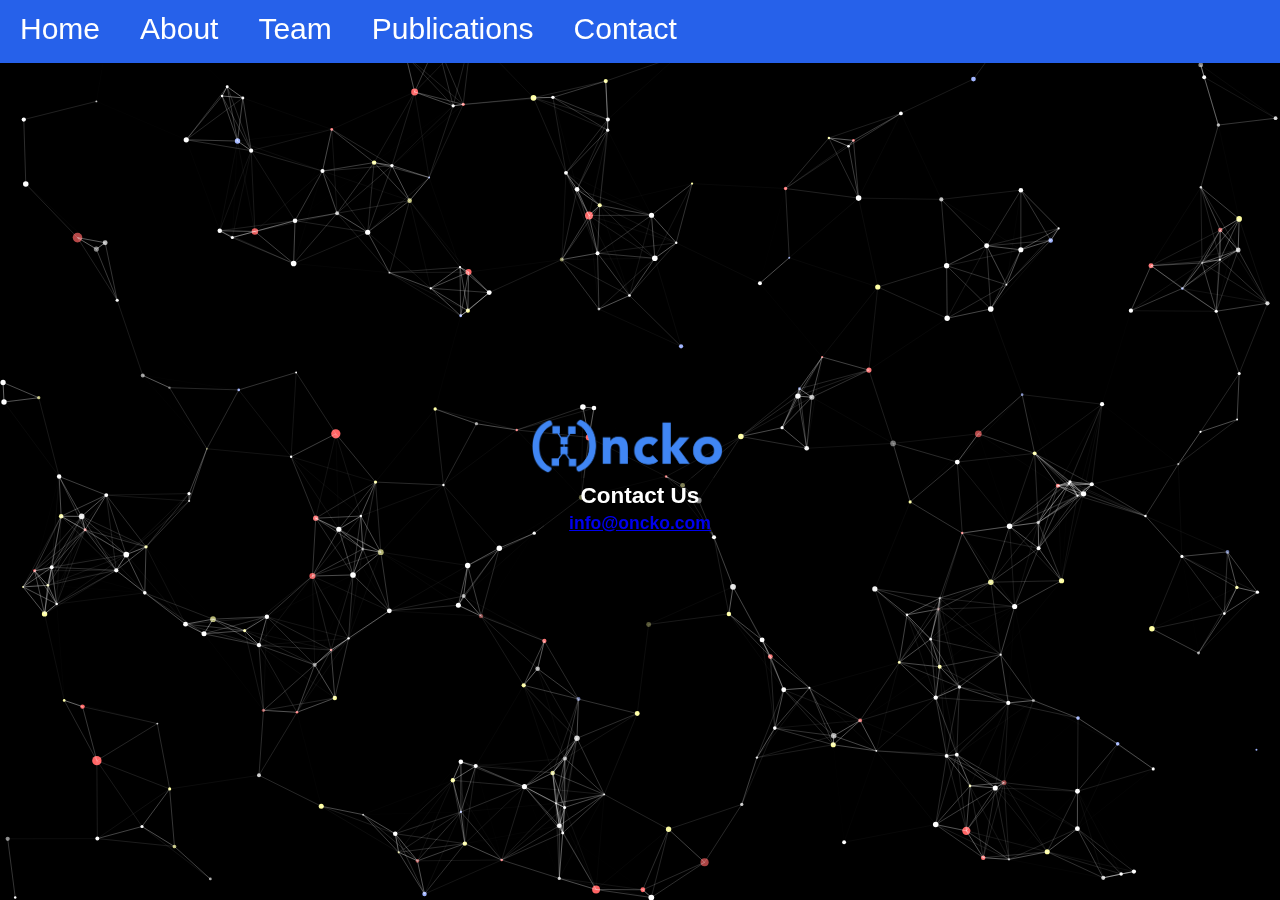
<file: contact.html>
<!DOCTYPE html>
<html lang="en">
<head>
  <meta charset="UTF-8">
  <meta name="viewport" content="width=device-width, initial-scale=1.0">

<!-- Favicon -->
  <link rel="apple-touch-icon" href="img/favicon/favicon-180px.png">
  <link rel="icon" type="image/png" sizes="32x32" href="img/favicon/favicon-32px.png">
  <link rel="icon" type="image/png" sizes="96x96" href="img/favicon/favicon-96px.png">
  <link rel="icon" type="image/png" sizes="144x144" href="img/favicon/favicon-144px.png">


  <title>Team</title>
  <link rel="stylesheet" href="styles.css">
  <link rel="stylesheet" href="https://unpkg.com/aos@next/dist/aos.css" />

</head>

<body>

<!-- Navbar Section -->
  <nav class="navbar">
    <ul>
      <li><a href="https://www.oncko.com">Home</a></li> <!-- Link to the Home Page -->
      <li><a href="https://www.oncko.com/about">About</a></li> <!-- Link to the About Page -->
      <li><a href="https://www.oncko.com/team">Team</a></li> <!-- Link to the Team Page -->
      <li><a href="https://www.oncko.com/publications">Publications</a></li> <!-- Link to the Publication Page -->
      <li><a href= "https://www.oncko.com/contact">Contact</a></li> <!-- Link to Contact Email -->
    </ul>
  </nav>


  <canvas id="starCanvas"></canvas>
  <div class="content">
      <a href="https://www.oncko.com"><img style="position: relative; right: 1vw; width:15vw;" src="img/logo.png" alt="onckologo">
  </a>

  <div style = "background-color: rgba(0, 0, 0, 0.5);">
  <h2>Contact Us</h2>
  <h3><a href= "mailto:info@oncko.com">info@oncko.com</a></h3>
  </div>

  
  </div>
  <script src="script.js"></script>
</body>
</html>
</file>
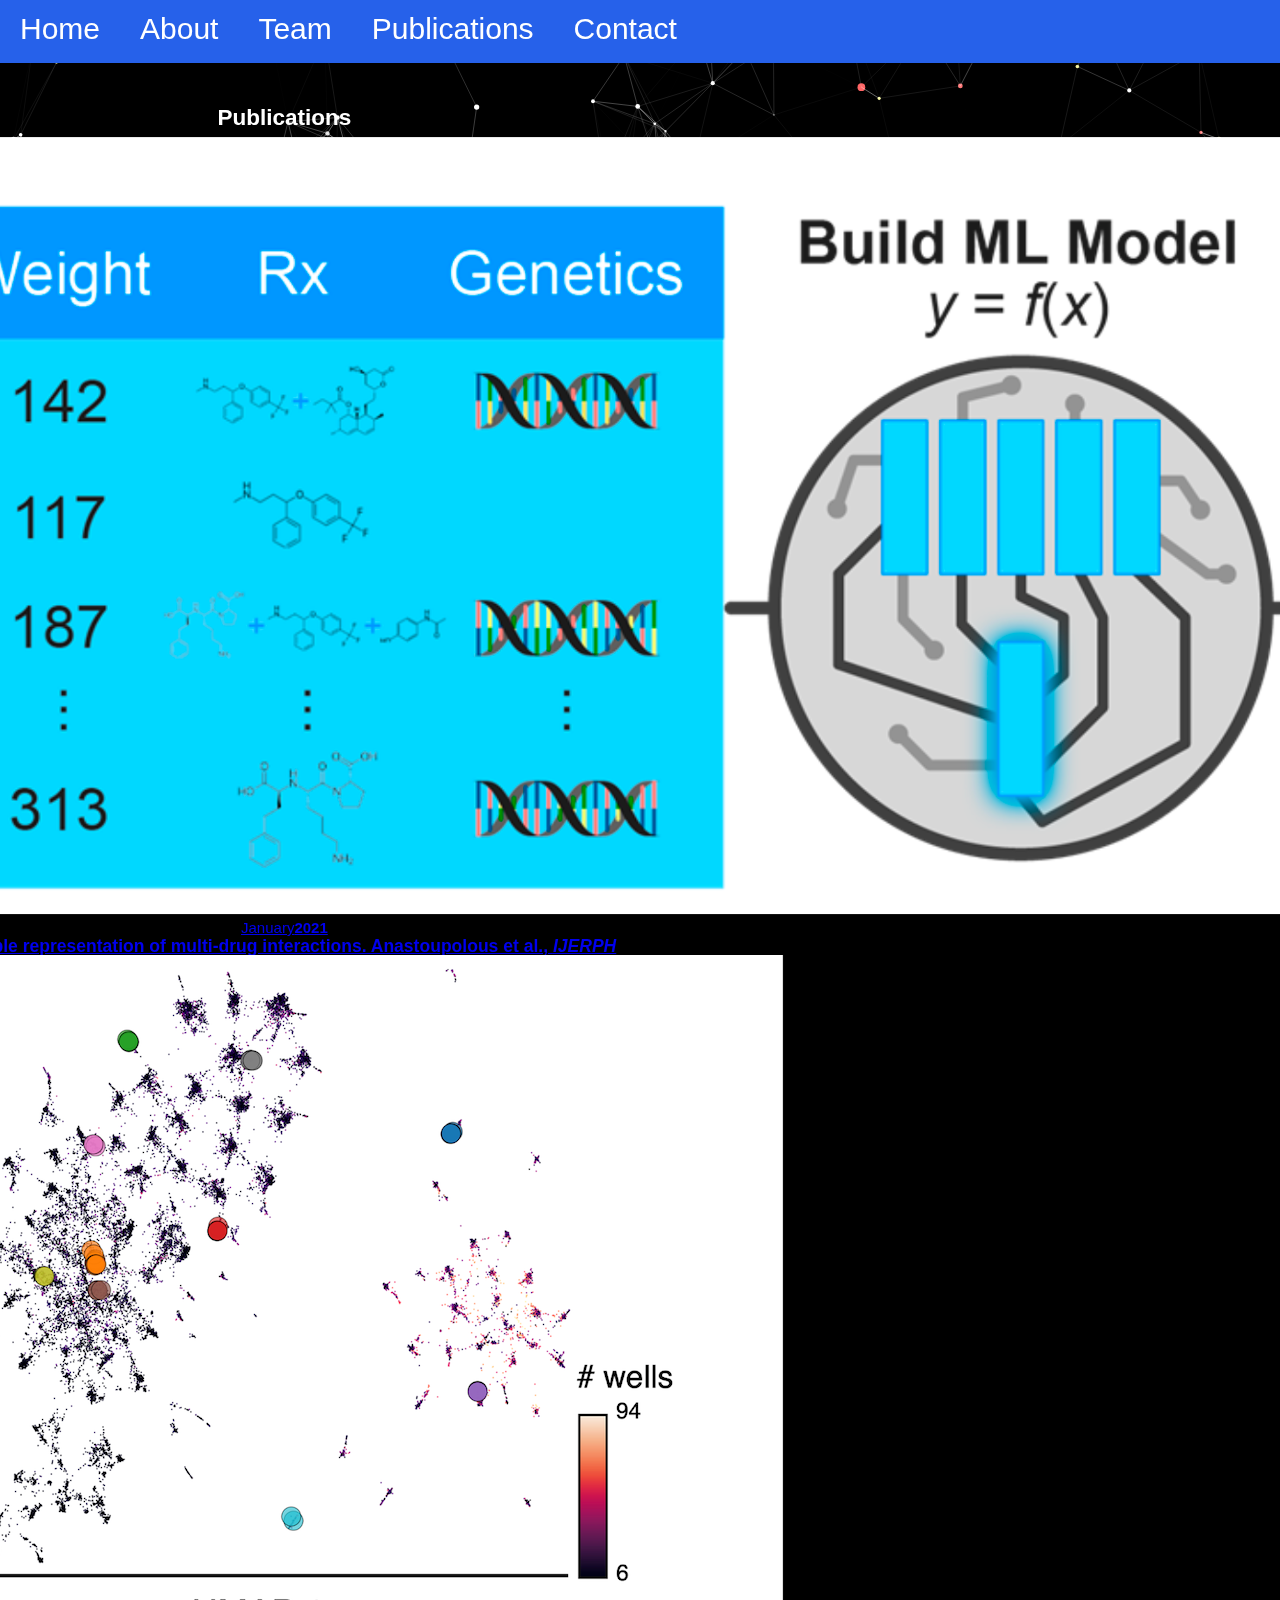
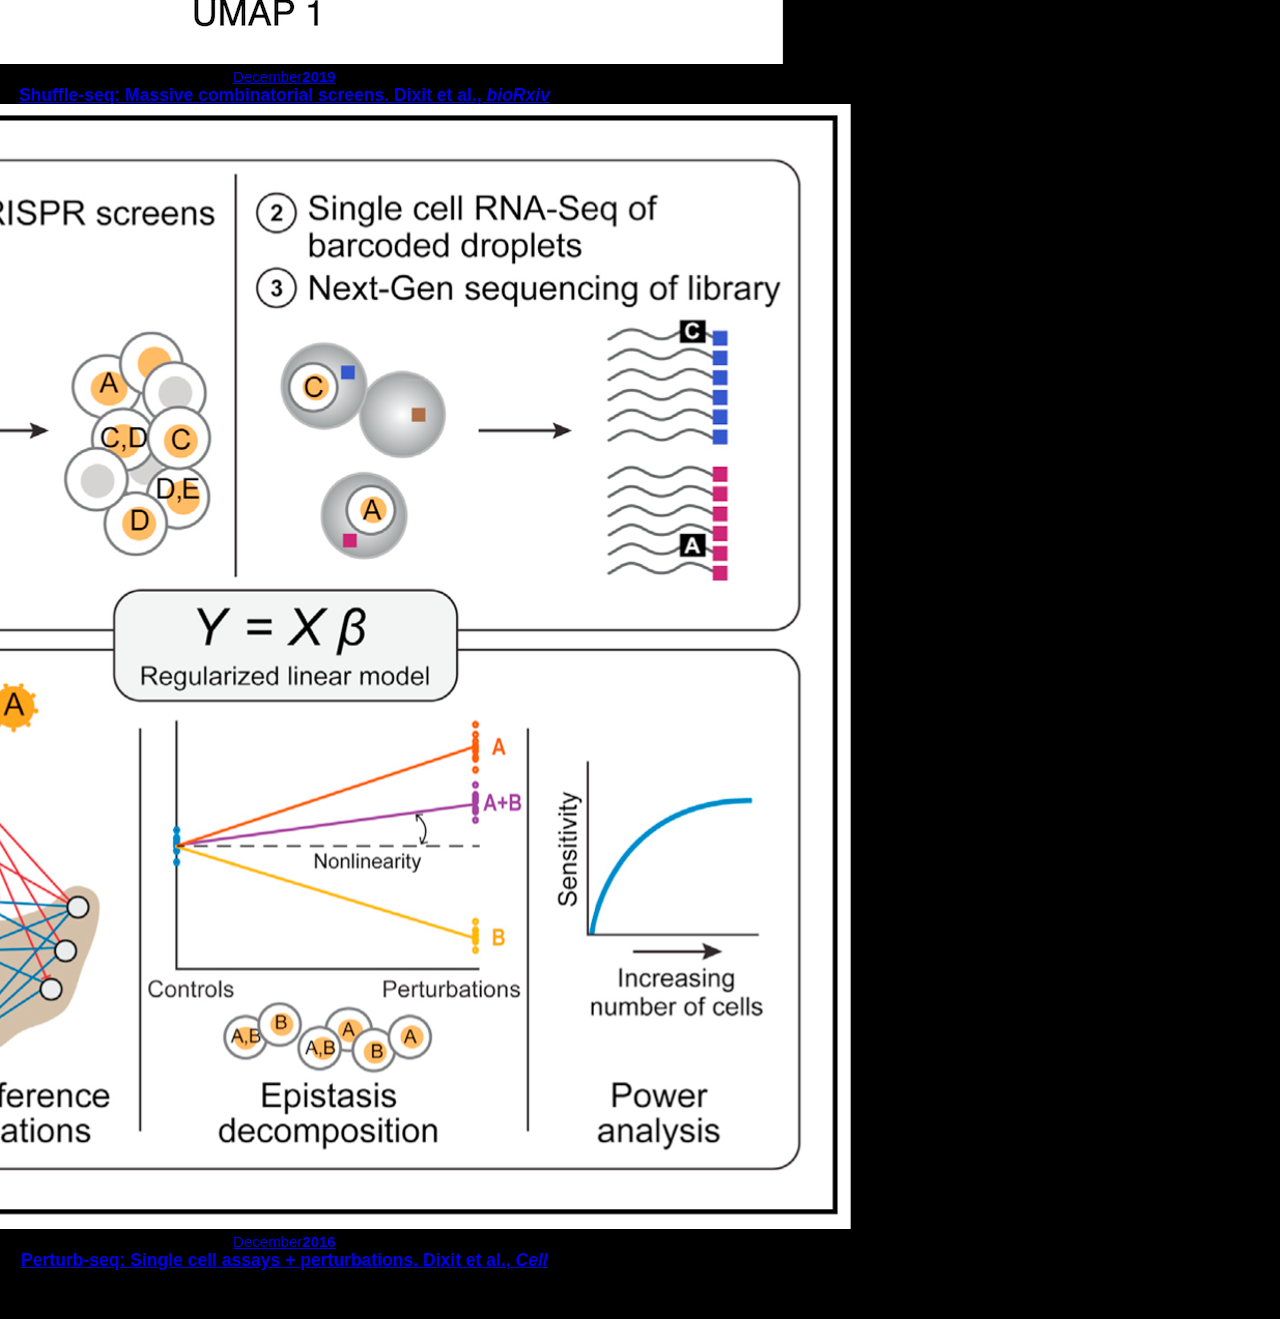
<file: publications2.html>
<!DOCTYPE html>
<html lang="en">
<head>
  <meta charset="UTF-8">
  <meta name="viewport" content="width=device-width, initial-scale=1.0">

<!-- Favicon -->
  <link rel="apple-touch-icon" href="img/favicon/favicon-180px.png">
  <link rel="icon" type="image/png" sizes="32x32" href="img/favicon/favicon-32px.png">
  <link rel="icon" type="image/png" sizes="96x96" href="img/favicon/favicon-96px.png">
  <link rel="icon" type="image/png" sizes="144x144" href="img/favicon/favicon-144px.png">


  <title>Publications</title>
  <link rel="stylesheet" href="styles.css">
  <link rel="stylesheet" href="https://unpkg.com/aos@next/dist/aos.css" />

</head>

<body>

<!-- Navbar Section -->
  <nav class="navbar">
    <ul>
      <li><a href="https://www.oncko.com">Home</a></li> <!-- Link to the Home Page -->
      <li><a href="https://www.oncko.com/about">About</a></li> <!-- Link to the About Page -->
      <li><a href="https://www.oncko.com/team">Team</a></li> <!-- Link to the Team Page -->
      <li><a href="https://www.oncko.com/publications">Publications</a></li> <!-- Link to the Publication Page -->
      <li><a href= "https://www.oncko.com/contact">Contact</a></li> <!-- Link to Contact Email -->
    </ul>
  </nav>


  <canvas id="starCanvas"></canvas>
<div class="content">

  <!-- Publication Section -->

<section class="recentNews">
  <div class="container">
    <h2 class="news-title">Publications</h2>
    <div class="row">
      <div class="ct-blog col-lg-4 hvr-shrink post">
        <a href="https://www.mdpi.com/1660-4601/18/5/2600/htm">
        <div class="inner">
          <div class="fauxcrop">
            <img alt="News Entry" src="img/multidrug.png" style="height:100%;width:auto">
          </div>
          <div class="ct-blog-content">
            <div class="ct-blog-date">
              <span>January</span><strong>2021</strong>
            </div>
            <h3 class="ct-blog-header">
Flexible representation of multi-drug interactions. Anastoupolous et al., <i>IJERPH</i>            </h3>
          </div>
        </div>
              </a>

      </div>

      <div class="ct-blog col-sm-6 hvr-shrink post">
        <a href="https://www.biorxiv.org/content/10.1101/861443v1?rss=1">
        <div class="inner">
          <div class="fauxcrop">
            <img alt="News Entry" src="img/shuffle.png" style="height:100%;width:auto">
          </div>
          <div class="ct-blog-content">
            <div class="ct-blog-date">
              <span>December</span><strong>2019</strong>
            </div>
            <h3 class="ct-blog-header">
              Shuffle-seq: Massive combinatorial screens. Dixit et al., <i>bioRxiv</i> 
            </h3>
          </div>
           </a>
        </div>

      </div>

      <div class="ct-blog col-sm-6 hvr-shrink post">
  <a href="https://www.cell.com/cell/comments/S0092-8674(16)31610-5">
        <div class="inner">
          <div class="fauxcrop">
            <img alt="News Entry" src="img/perturbseq.png" style="height:100%;width:auto">
          </div>
          <div class="ct-blog-content">
            <div class="ct-blog-date">
              <span>December</span><strong>2016</strong>
            </div>
            <h3 class="ct-blog-header">
              Perturb-seq: Single cell assays + perturbations. Dixit et al., <i>Cell</i>
            </h3>
          </div>
        </div>
       </a>
      </div>
</section>


</div>
  <!--
<iframe class="airtable-embed" src="https://airtable.com/embed/appVSVpzPRPnJDg7O/shrTbXECFDMvaEzG0" frameborder="0" onmousewheel="" width="100%" height="533" style="background-color: transparent; border: 1px solid #ccc;"></iframe>
-->

  <script src="script.js"></script>
</body>
</html>
</file>
<file: styles.css>
/* Reset */
* {
  margin: 0;
  padding: 0;
  box-sizing: border-box;
}

/* Navbar Styles */
.navbar {
  background-color: #2661ea;
  padding: 20px 0;
  position: fixed; /* Fix the navbar at the top */
  top: 0; /* Align to the top */
  width: 100%; /* Make the navbar full width */
  z-index: 1000; /* Ensure it's above other content */
  box-shadow: 0 2px 5px rgba(0, 0, 0, 0.2); /* Add subtle shadow for visibility */
  white-space: nowrap;
  overflow: auto;
}

.navbar ul {
  list-style-type: none;
  display: flex;
  justify-content: left;
}

.navbar li {
  padding: 0px 20px;
/*  border-right: 2px solid #00933d; */
}

.navbar a {
  color: white;
  text-decoration: none;
  font-size: 30px;
}

.navbar a:hover {
  text-decoration: underline;
  background-color: limegreen;

}

.container {
  width: auto;
  max-width: 65%;
  padding: 0 15px;
}

/* Team Container */
.team-container {
  display: flex;
  flex-wrap: wrap;
  justify-content: center;
  gap: 15px;
  margin-top: 20px; /* Give space for navbar */
}

/* Team Member Card */
.team-member {
  position: relative;
  width: 200px;
  height: 310px;
  text-align: center;
  background: rgba(255,255,255,0.8);
  border-radius: 10px;
  box-shadow: 0 2px 10px rgba(0, 0, 0, 0.1);
  overflow: hidden;
  transition: transform 0.3s ease;
  display: flex;
  flex-direction: column;
  align-items: center;
  justify-content: center;
}

/* Image inside Team Member */
.team-member img {
  width: 100%;
  object-fit: cover; /* Ensures the image covers the container while maintaining its aspect ratio */
  transition: transform 0.3s ease;
}

/* Hover Effect */
.team-member:hover img {
  transform: scale(1.05) rotate(5deg);
}

.team-member:hover {
  transform: translateY(-10px);
}

.team-member h3 {
  margin-top: 10px;
  font-size: 22px;
}

.team-member p {
  font-size: 16px;
  color: #555;
}

/* Team Member Card */
.team-member2 {
  position: relative;
  width: 200px;
  height: 310px;
  text-align: center;
  background: rgba(255,255,255,0.85);
  border-radius: 10px;
  box-shadow: 0 2px 10px rgba(0, 0, 0, 0.1);
  overflow: hidden;
  transition: transform 0.3s ease;
  display: flex;
  flex-direction: column;
  align-items: center;
  justify-content: center;
}

/* Image inside Team Member */
.team-member2 img {
  width: 100%;
  object-fit: cover; /* Ensures the image covers the container while maintaining its aspect ratio */
  transition: transform 0.3s ease;
}

/* Hover Effect */
.team-member2:hover img {
  transform: scale(1.05) rotate(-5deg);
}

.team-member2:hover {
  transform: translateY(-10px);
}

.team-member2 h3 {
  margin-top: 10px;
  font-size: 22px;
}

.team-member2 p {
  font-size: 16px;
  color: #555;
}


/* Adjust the body or content section to avoid overlap with navbar */
body {
  padding-top: 50px; /* Add top padding to content so it doesn't overlap with navbar */
}

/* Section Styles */
section {
  padding: 50px 0;
  text-align: center;
}

#team {
  background-color: #f4f4f4;
}

/* Body Styles */
body {
  font-family: "Optima","Arial";
  font-weight: normal;
  font-size: 15px;
  line-height: 120%;
  height: 100vh;
  overflow: scroll;
  color: white;
  display: flex;
  justify-content: center;
  align-items: safe center;
  background-color: black;
  position: relative;
}

/* Star Canvas */
#starCanvas {
  position: absolute;
  top: 0;
  left: 0;
  width: 100%;
  height: 100%;
  z-index: 0;
}

/* Content Styles */
.content {
  position: relative;
  text-align: center;
  z-index: 1;
}

.content h1 {
  font-size: 3em;
}

.content h2 {
  font-size: 1.5em;
  line-height: 160%;
}

.content p {
  font-size: 1.2em;
  margin: 10px 0;
}

.cta-button {
  display: inline-block;
  margin-top: 20px;
  padding: 10px 20px;
  background-color: #ff6f61;
  color: white;
  text-decoration: none;
  border-radius: 5px;
  font-size: 1.2em;
}

.cta-button:hover {
  background-color: #ff4a3a;
}


.modal {
  display: none; /* Hidden by default */
  position: fixed;
  z-index: 1;
  left: 0;
  top: 0;
  width: 100%;
  height: 100%;
  overflow: auto;
  background-color: rgba(0, 0, 0, 0.5); /* Semi-transparent background */
}

.modal-content {
  background-color: whitesmoke;
  margin: 15% auto;
  padding: 20px;
  border: 1px solid #888;
  width: 80%;
}

.close {
  color: #aaa;
  float: right;
  font-size: 28px;
  font-weight: bold;
  cursor: pointer;
}
</file>
